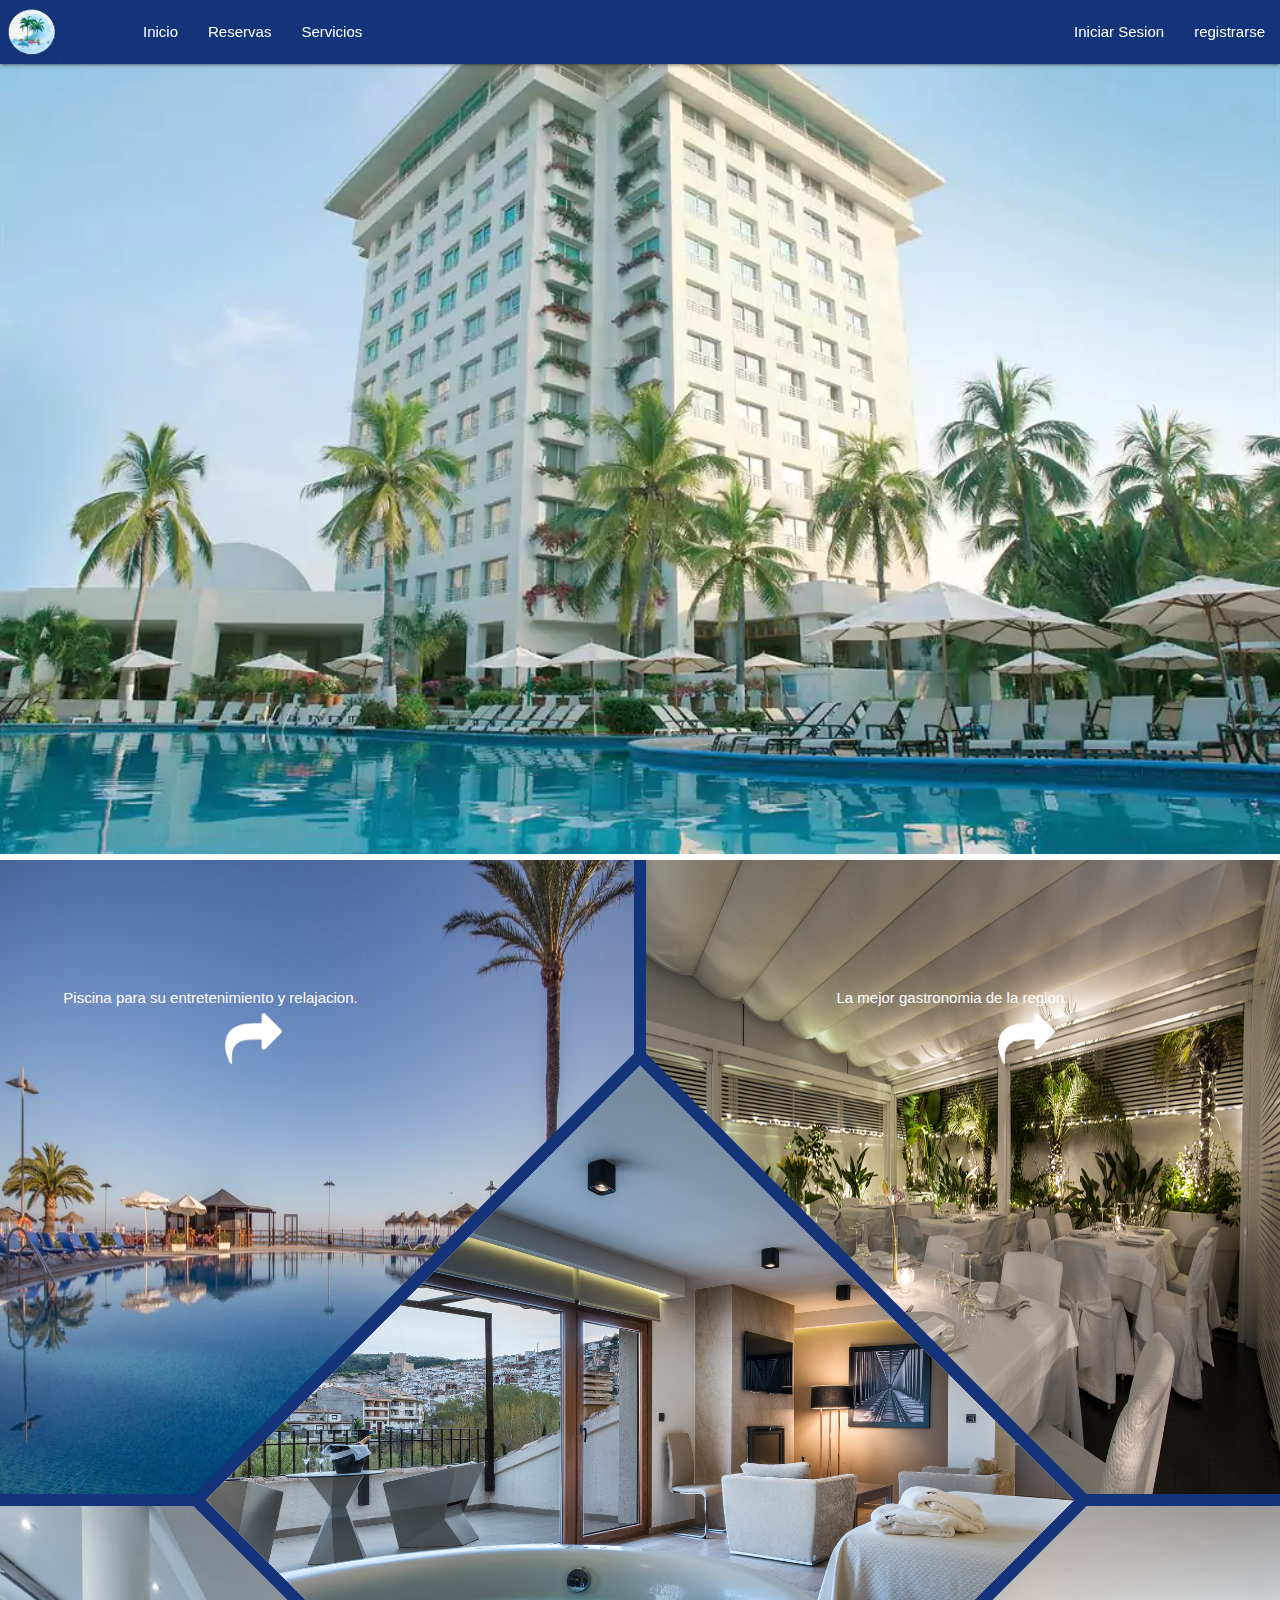
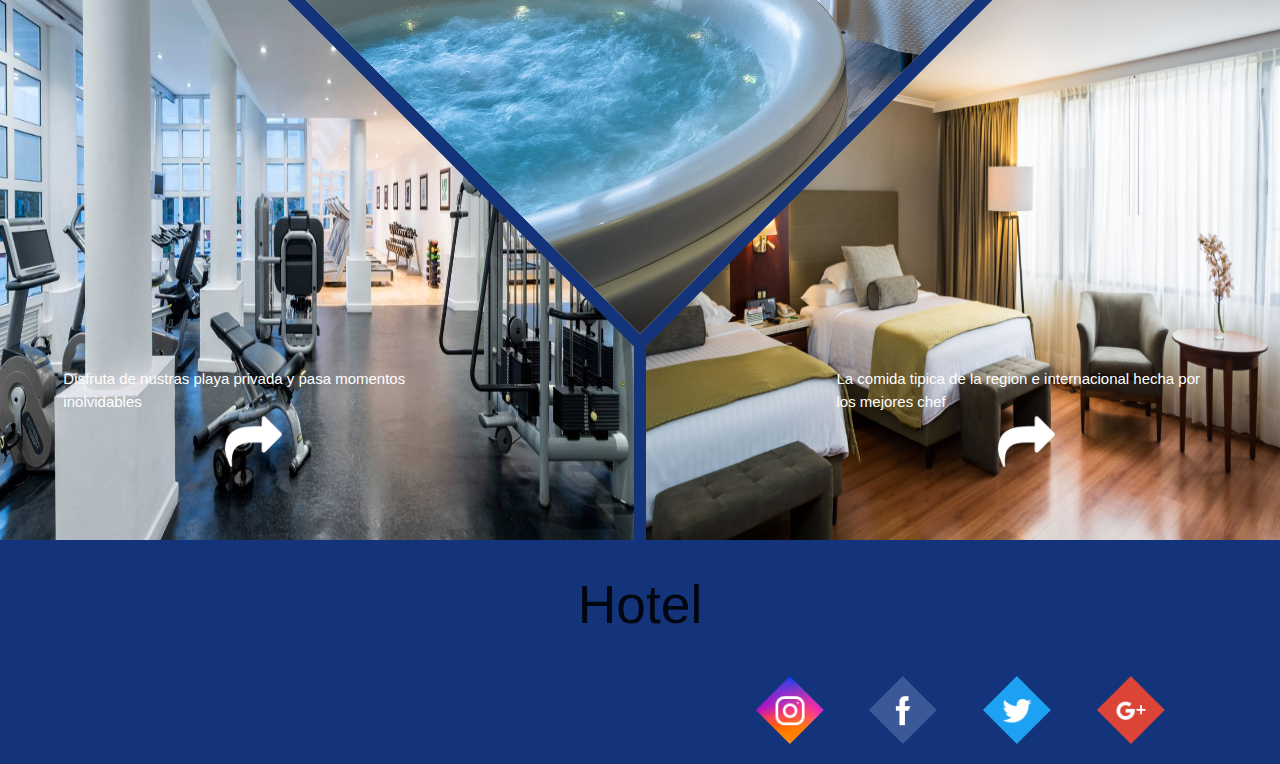
<file: index.html>
<!DOCTYPE html>
<html lang="en">
<head>
    <meta charset="UTF-8">
    <meta name="viewport" content="width=device-width, initial-scale=1.0">
    <meta http-equiv="X-UA-Compatible" content="ie=edge">
    <link rel="stylesheet" href="css/main.css">
    <link rel="stylesheet" href="css/reservas.css">
    <link rel="stylesheet" href="css/materialize.css">
    <script src="js/jQuery.js"></script>
    <title>Inicio</title>
</head>
<body>
    <header>
        <nav class="colorFondo">
            <div class="nav-wrapper">
                <a href="#!" class="brand-logo"><img class="im-logo" src="assets/Logo Palmeras.png"></a>
                <a href="#" data-target="mobile-demo" class="sidenav-trigger"><i class="material-icons">menu</i></a>
                <ul class="left hide-on-med-and-down ul1">
                    <li><a href="#">Inicio</a></li>
                    <li><a href="pages/reservas.html">Reservas</a></li>
                    <li><a href="">Servicios</a></li>
                </ul>
                <ul class="right hide-on-med-and-down">
                    <li><a href="pages/login.html">Iniciar Sesion</a></li>
                    <li><a href="pages/registro.html">registrarse</a></li>
                </ul>
            </div>
        </nav>
        <ul class="sidenav " id="mobile-demo">
            <li><a href="#">Inicio</a></li>
            <li><a href="pages/reservas.html">Reservas</a></li>
            <li><a href="">Servicios</a></li>
            <li><a href="pages/login.html">Iniciar sesion</a></li>
            <li><a href="pages/registro.html">Registrarse</a></li>
        </ul>
    </header>
        <img class="responsive-img width100" src="assets/portada_hotel.jpg" alt="">
        <section class="part2 colorFondo">
            <div class="row">
                <div class="col m12 sinPadding">
                    <div class="part2a left">
                        <div  class="cuadro1Part1 izquierda">
                            <p class="textPart1 ">Piscina para su entretenimiento y relajacion.</p>
                            <img class="flecha" src="assets/flecha.png" alt="">
                        </div>
                        <img class="completo partImg" src="assets/pis06.jpg" alt="">
                    </div>
                    <div class="part2a right">
                        <div class="cuadro1Part1 derecha">
                            <p class="textPart1 ">La mejor gastronomia de la region.</p>
                            <img class="flecha" src="assets/flecha.png" alt="">
                        </div>
                        <img class="completo partImg" src="assets/rest05.jpg" alt="">
                    </div>
                    <div class="part2a sep1 left">
                        <div class="cuadro2Part2 izquierda">
                            <p class="textPart1 " >Disfruta de nustras playa privada y pasa momentos inolvidables</p>
                            <img class="flecha " src="assets/flecha.png" alt="">
                        </div>
                        <img class="completo partImg" src="assets/gym.jpeg" alt="">
                    </div>
                    <div class="part2a sep2 right">
                        <div class="cuadro2Part2 derecha">
                            <p class="textPart1 ">La comida tipica de la region e internacional hecha por los mejores chef</p>
                            <img class="flecha" src="assets/flecha.png" alt="">
                        </div>
                        <img class="completo partImg" src="assets/05.jpg" alt="">
                    </div>
                    <div class="contCuadrito col s12 l12 ">
                        <div class="row width100">
                            <div class="col s12 l12 sinPadding">
                                <div class="cuadrito colorFondo">
                                    <div class="cuadrito2">
                                        <img class="responsive-img" src="assets/19.jpg" alt="">
                                    </div>
                                </div>
                            </div>
                        </div>
                    </div> 
                </div>
            </div>
        </section>
        <footer class="fondo">
                <div class="container">
                    <div class=" titulos row m12">
                        <h2 >Hotel </h2>
                    </div>
                </div>
                <div class="row sinMargin">
                    <div class="redSocial col s6 l6">
                        
                    </div>
                    <div class="redSocial col s6 l6">
                        <div class="container">
                            <div class="row  redSocialCont">
                                <div class="R1 left ">
                                    <div>
                                        <img class="fondoInstagram" src="assets/instagram-4.jpg" alt="">
                                        <img class="R1Rombo" src="assets/instagram.png" alt="">
                                    </div>
                                </div>
                                <div class="R1 left ">
                                    <div class="facebook">
                                        <img class="R1Rombo" src="assets/facebook.png" alt="">
                                    </div>
                                </div>
                                <div class="R1 left">
                                    <div class="twitter">
                                        <img class="R1Rombo" src="assets/twitter.png" alt="">
                                    </div>
                                </div>
                                <div class="R1 left">
                                    <div class="gPlus">
                                        <img class="R1Rombo" src="assets/gplus.png" alt="">
                                    </div>
                                </div>

                            </div>
                        </div>
                    </div>
                </div>
            </footer>
    <script src="js/materialize.js"></script>
    <script src="js/main.js"></script>
</body>
</html>
</file>
<file: css/main.css>
*{
    margin: 0;
    padding: 0;
}


/*__________Index__________*/
.ul1{
    margin-left: 10%;
}
nav{
    position: fixed;
    z-index: 900;
    margin-top: 0
    
}
/*etiqueta para el color de fondo*/
.colorFondo{
    background-color: #13347a !important;
}

.width100{
    width: 100%;
}
.contCuadrito{
    position: absolute;
    display: flex;
    justify-content: center;
    /*background-color: #fff;*/
    padding-left: 0 !important;
    padding-right: 0 !important;
}
.cuadrito{
    margin-left: auto;
    margin-right: auto;
    position: relative;
    padding-bottom: 50%;
    width: 50%;
    height: auto;
    background-color: #0F1D2E;
    transform: rotate(45deg);
    padding-left: 0;
    padding-right: 0;
    margin: 25%;
    z-index: 2;
}
.cuadrito2{
    padding-bottom: 96%;
    width: 96%;
    height: auto;
    background-color: #fff;
    position: absolute;
    margin: 2%;
    overflow: hidden;
}
.cuadrito2 img{
    position: absolute;
    transform: rotate(-45deg) scale(2.5);
}
.sinPadding{
    padding: 0 !important;
}
.sinMargin{
    margin: 0 !important;
}
.completo{
    width: 100%;
    height: 100%;
}
.cuadro{
    width: 80%;
    position: relative;
    background-color: #0F1D2E;
    transform: rotate(45deg);
    margin: 0 auto;
    margin-top: 205px;
}
.ratio1-1:before {
    padding-top: 100%;
}
.cuadro2{
    width: 675px;
    height: 675px;
    background-color: white;
    position: absolute;
    margin: 12px;
    overflow: hidden;
}
.cuadro2 img{
    margin-left: -580px;
    transform: rotate(-45deg);
    max-width: 215%;
}
.cuadro2 div {
    position: absolute;
    width: 60%;

    margin-top: 30%;
    margin-left: 17%;
    z-index: 1;
    text-align: center;
    transform: rotate(-45deg);
}
.part2{
    background-color: #0F1D2E;
    overflow: hidden;
    position: relative;
    width: 100%;
    height: 1110px;
    z-index: 1;
   
}
.part2a{
    z-index: 1;
    position: relative;
    width: 49.5%;
    height: 545px;
    overflow: hidden;
}
.partImg{
    filter: blur(0px);
    transition-property:all;
    transition-delay: .1s;
    transition-duration: .5s;
}

.part2a:hover>img{
    filter: blur(3px);
    transform: scale(1.1);
    
}
.sep1{
    bottom: 0%;
    left: 0;
    right: auto;
    position: absolute;
}
.sep2{
    bottom: 0%;
    left: auto;
    right: 0;
    position: absolute;
}
.cuadro1Part1{
    position: absolute;
    width: 60%;
    top: 20%;
    left: 0;
    right: 0;
    z-index: 2;
    cursor: pointer;
}
.cuadro2Part2{
    position: absolute;
    width: 60%;
    bottom: 20%;
    left: 0;
    right: 0;
    z-index: 2;
    cursor: pointer;
}
.textPart1{
    z-index: 1;
    color: #fff;
}
.derecha{
    margin-left: 30%;
    margin-right: 10%;
}
.izquierda{
    margin-right: 30%;
    margin-left: 10%;
}
.flecha {
    position: absolute;
    width: 15%;
    left: 0;
    right: 0;
    margin: auto;
    z-index: 2;
}



.im1{
    position: relative;
    z-index: -1;
    margin-top: -750px;
    transform: rotatey(540deg);
    padding: 0 !important;
}
/*________FOOTER_________________*/
footer{
    overflow: hidden;
    background-color:  #13347a;
}
.R1{
    position: relative;
    margin-left: auto;
    margin-right: auto;
    width: 15%;
    height: auto;
 }
 .R1 div{
    margin: 15%;
    width: 70%;
    transform: rotate(45deg) scale(1);
    padding-bottom: 70%;
    height: auto;
    transition-property: all ;
    transition-delay: .2S;
    transition-duration: 1s;
    overflow: hidden;
}
.R1Rombo{
    border-style: none;
    position: absolute;
    width: 60%;
    margin: 20%;
    transform: rotate(-45deg);
    transition-property: all ;
    transition-delay: .2S;
    transition-duration: 1s;
}
.fondoInstagram{
    border-style: none;
    position: absolute;
    width: 160%;
    margin: -24%;
    transform: rotate(-45deg);
    z-index: -1;
    transition-property: all ;
    transition-delay: .2S;
    transition-duration: 1s;

}

.facebook{
    background-color:  #3b5998;
}
.twitter{
    background-color:  #1da1f2;
}
.gPlus{
    background-color:  #db4437;
}
.R1 div:hover{
    transform:rotate(-45deg) scale(1.3);
    cursor: pointer;
}
.R1 div:hover .fondoInstagram{
    transform:rotate(45deg) ;
}
.R1 div:hover .R1Rombo{
    transform:rotate(45deg) ;
}
.redSocialCont{
    display: flex;
    justify-content: center;
    z-index: 3;
}
.titulos{
    width: 100%;
    height: 80px;
    position: relative;
}
.sect{
    width: 100%;
    height: 400px;
    background-color: #bdc3c7;
}
h2{
    font-size: 30px;
    text-align: center;
}
</file>
<file: css/reservas.css>
*{
    margin: 0;
    padding: 0;
}
.buscador-reserva{
    padding: 6% 0;
}
.res{
    background-color:#607d8b;
}
.res h5{
    font-size: 16px;
}
.bt1{
    margin-top: 25%;
}
.im-logo{
    width: 10%;
    height: auto;
}
</file>
